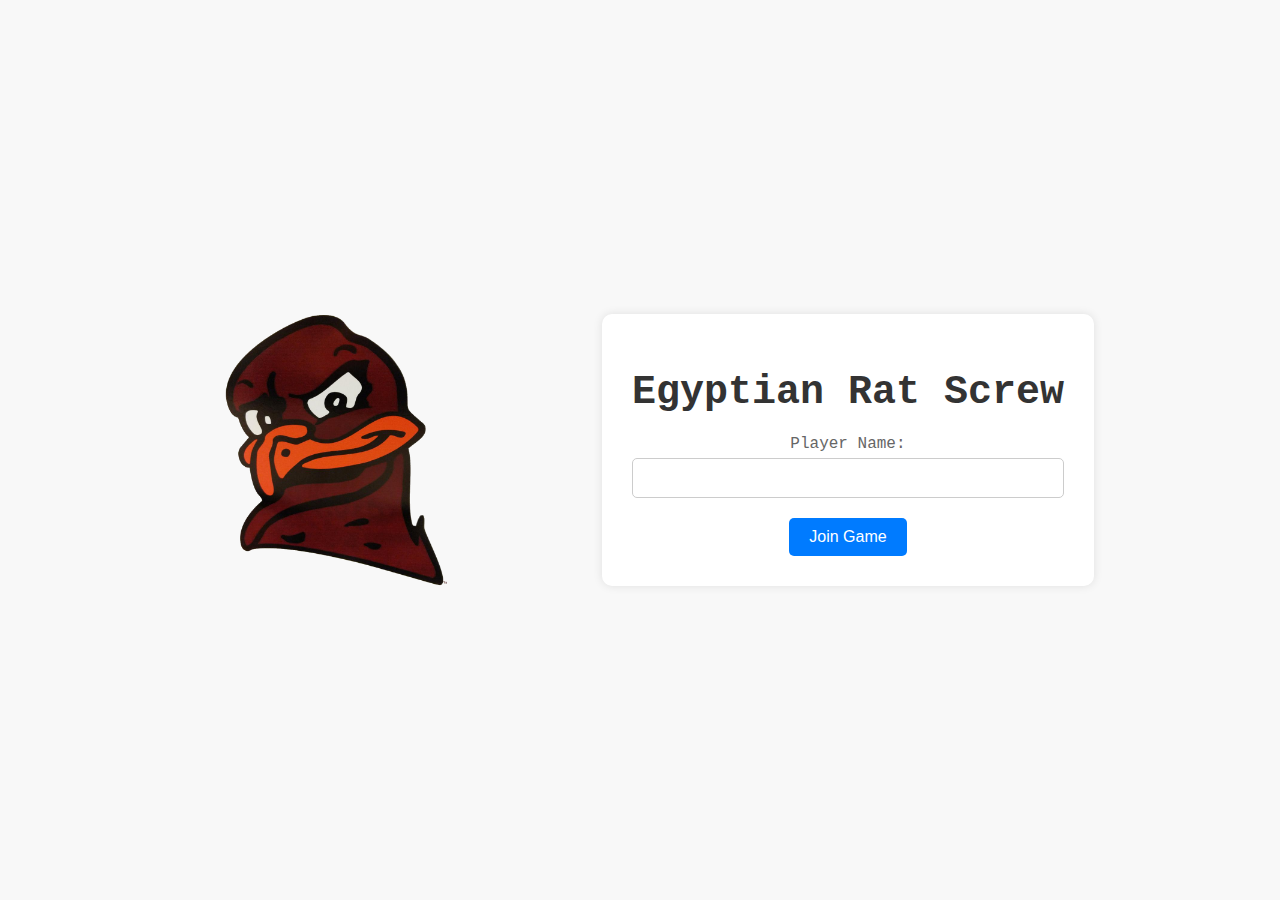
<file: model/index.html>
<!DOCTYPE html>
<html lang="en">

<head>
    <title>ERS - Egyptian Rat Screw</title>
    <meta charset="UTF-8">
    <meta name="viewport" content="width=device-width, initial-scale=1.0">
    <style>
        body {
            font-family: 'Courier New', monospace; /* Changed font-family */
            margin: 0;
            padding: 0;
            display: flex;
            justify-content: center;
            align-items: center;
            height: 100vh;
            background-color: #f8f8f8;
        }

        .main-content {
            display: flex;
            align-items: center;
            justify-content: space-around;
            width: 80%;
        }

        .container {
            text-align: center;
            background-color: #fff;
            padding: 30px;
            border-radius: 10px;
            box-shadow: 0 0 10px rgba(0, 0, 0, 0.1);
        }

        .image-side {
            display: flex;
            justify-content: center;
            align-items: center;
        }

        .image-side img {
            width: 300px; /* Adjust as needed */
            height: auto;
        }

        h1 {
            font-size: 2.5rem;
            margin-bottom: 20px;
            color: #333;
        }

        .input-group {
            margin-bottom: 20px;
        }

        .input-group label {
            font-size: 1rem;
            margin-bottom: 5px;
            display: block;
            color: #666;
        }

        .input-group input {
            width: 100%;
            padding: 10px;
            font-size: 1rem;
            border-radius: 5px;
            border: 1px solid #ccc;
            box-sizing: border-box;
        }

        .input-group input:focus {
            outline: none;
            border-color: #007bff;
        }

        .btn {
            background-color: #007bff;
            color: #fff;
            border: none;
            padding: 10px 20px;
            font-size: 1rem;
            border-radius: 5px;
            cursor: pointer;
            transition: background-color 0.3s ease;
        }

        .btn:hover {
            background-color: #0056b3;
        }
    </style>
</head>

<body>
    <div class="main-content">
        <div class="image-side">
            <img src="hokie.png" alt="Hokie Image">
        </div>
        <div class="container">
            <h1>Egyptian Rat Screw</h1>
            <div class="input-group">
                <label for="namebox">Player Name:</label>
                <input type="text" id="namebox" maxlength="20">
            </div>
            <div class="input-group" style="display: none;">
                <label for="lobbybox">Name:</label>
                <input type="text" id="lobbybox" value="NAD_final" maxlength="20" style="display: none;">
            </div>
            <button id="startLobbyBtn" class="btn">Join Game</button>
        </div>
    </div>

    <script>
        function joinLobby() {
            let playerName = document.getElementById("namebox").value.trim().replace(/[^0-9A-Za-z_\-]/g, "");
            let lobbyName = document.getElementById("lobbybox").value.trim().replace(/[^0-9A-Za-z_\-]/g, "");
            if (lobbyName !== "" && playerName !== "") {
                window.location.href = `./play/${lobbyName}+${playerName}`;
            }
        }

        document.getElementById("startLobbyBtn").addEventListener("click", joinLobby);
    </script>
</body>

</html>
</file>
